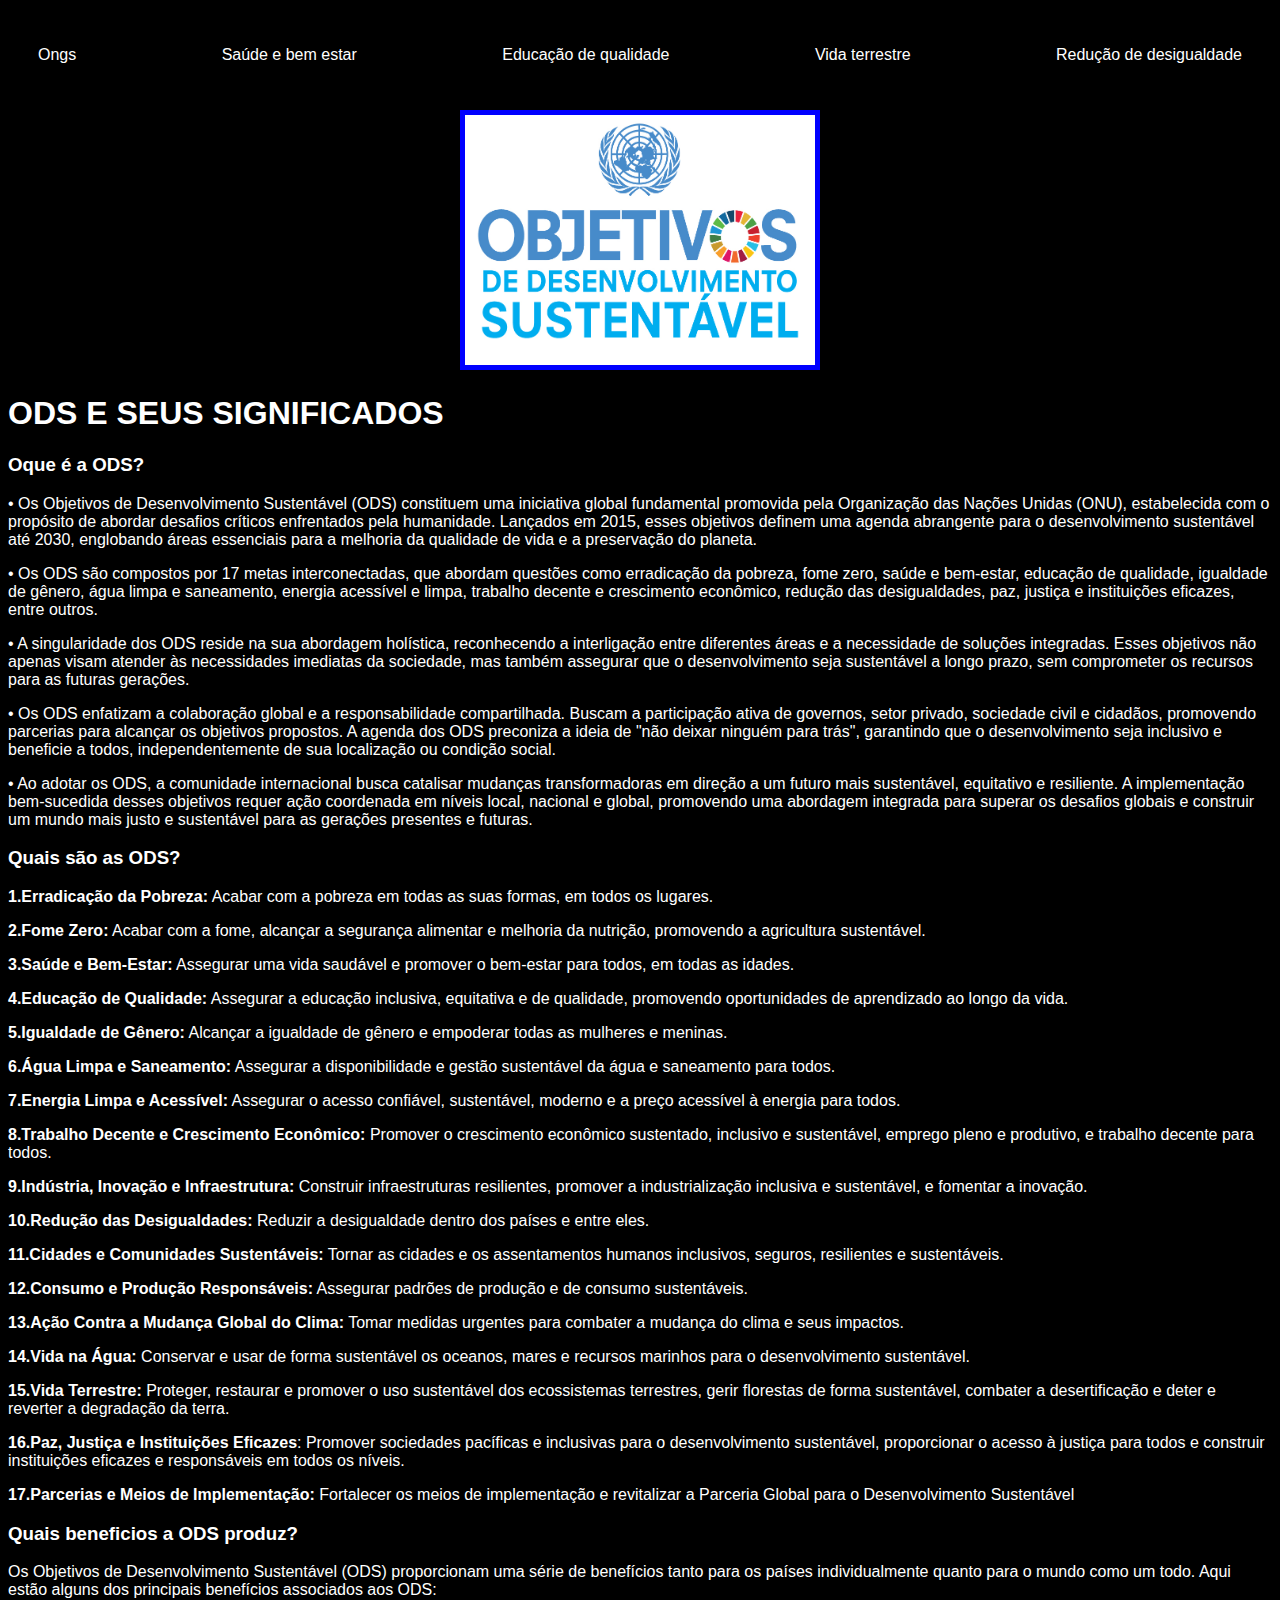
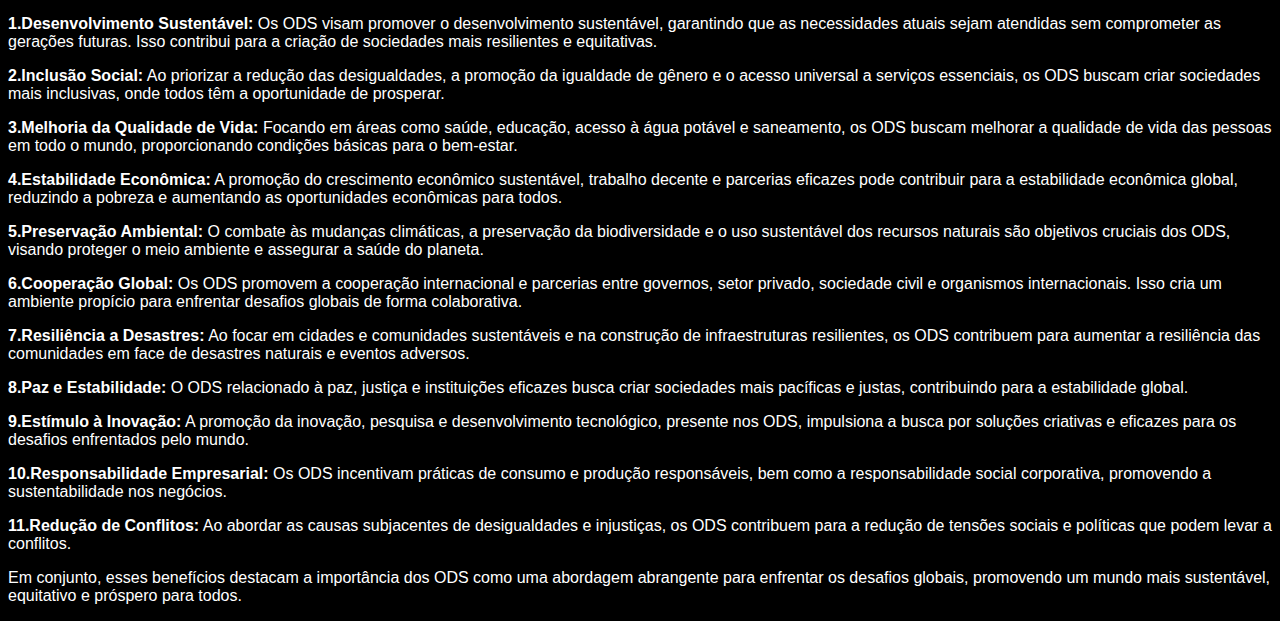
<file: index.html>
<!DOCTYPE html>
<html> 
    <head>
        <meta charset="UTF-8">
        <title>Site do projeto</title>
        <link rel="stylesheet" href="index.css">
    </head>

    <body>
        <div calss="container">
            <nav> 
                <ul>
                    <li>
                        <a href="Ongs.html">Ongs</a>
                    </li>
                    <li>
                        <a href="Saude.html">Saúde e bem estar</a>
                    </li>
                    <li>
                        <a  href="Educação.html">Educação de qualidade </a>
                    </li>
                    <li>
                        <a  href="vida terrestre.html">Vida terrestre</a>
                    </li>
                    <li>
                        <a  href="desigualdade.html">Redução de desigualdade</a>
                    </li>
                </ul>
            </nav>
        
            <header>
                <Folder0>
                <div class="center">
                    <img src="./img/ODS.jpg"></img>
                </div>
                <h1>ODS E SEUS SIGNIFICADOS</h1>
            </header>
    
            <main>
                <section>
                    <h3>Oque é a ODS?</h3>
                        <p> • Os Objetivos de Desenvolvimento Sustentável (ODS) constituem uma iniciativa global fundamental promovida pela Organização das Nações Unidas (ONU), estabelecida com o propósito de abordar desafios críticos enfrentados pela humanidade. Lançados em 2015, esses objetivos definem uma agenda abrangente para o desenvolvimento sustentável até 2030, englobando áreas essenciais para a melhoria da qualidade de vida e a preservação do planeta.</p>
                        <p> • Os ODS são compostos por 17 metas interconectadas, que abordam questões como erradicação da pobreza, fome zero, saúde e bem-estar, educação de qualidade, igualdade de gênero, água limpa e saneamento, energia acessível e limpa, trabalho decente e crescimento econômico, redução das desigualdades, paz, justiça e instituições eficazes, entre outros.</p>
                        <p> • A singularidade dos ODS reside na sua abordagem holística, reconhecendo a interligação entre diferentes áreas e a necessidade de soluções integradas. Esses objetivos não apenas visam atender às necessidades imediatas da sociedade, mas também assegurar que o desenvolvimento seja sustentável a longo prazo, sem comprometer os recursos para as futuras gerações.</p>
                        <p> • Os ODS enfatizam a colaboração global e a responsabilidade compartilhada. Buscam a participação ativa de governos, setor privado, sociedade civil e cidadãos, promovendo parcerias para alcançar os objetivos propostos. A agenda dos ODS preconiza a ideia de "não deixar ninguém para trás", garantindo que o desenvolvimento seja inclusivo e beneficie a todos, independentemente de sua localização ou condição social.</p>
                        <p> • Ao adotar os ODS, a comunidade internacional busca catalisar mudanças transformadoras em direção a um futuro mais sustentável, equitativo e resiliente. A implementação bem-sucedida desses objetivos requer ação coordenada em níveis local, nacional e global, promovendo uma abordagem integrada para superar os desafios globais e construir um mundo mais justo e sustentável para as gerações presentes e futuras.</p>   
                </section>
    
                <section>
                    <h3>Quais são as ODS? </h3>
                    <p><b>1.Erradicação da Pobreza:</b> Acabar com a pobreza em todas as suas formas, em todos os lugares.</p>
                    <p><b>2.Fome Zero:</b> Acabar com a fome, alcançar a segurança alimentar e melhoria da nutrição, promovendo a agricultura sustentável.</p>
                    <p><b>3.Saúde e Bem-Estar:</b> Assegurar uma vida saudável e promover o bem-estar para todos, em todas as idades.</p>
                    <p><b>4.Educação de Qualidade:</b> Assegurar a educação inclusiva, equitativa e de qualidade, promovendo oportunidades de aprendizado ao longo da vida.</p>
                    <p><b>5.Igualdade de Gênero:</b> Alcançar a igualdade de gênero e empoderar todas as mulheres e meninas.</p>
                    <p><b>6.Água Limpa e Saneamento:</b> Assegurar a disponibilidade e gestão sustentável da água e saneamento para todos.</p>
                    <p><b>7.Energia Limpa e Acessível:</b> Assegurar o acesso confiável, sustentável, moderno e a preço acessível à energia para todos.</p>
                    <p><b>8.Trabalho Decente e Crescimento Econômico:</b> Promover o crescimento econômico sustentado, inclusivo e sustentável, emprego pleno e produtivo, e trabalho decente para todos.</p>
                    <p><b>9.Indústria, Inovação e Infraestrutura:</b> Construir infraestruturas resilientes, promover a industrialização inclusiva e sustentável, e fomentar a inovação.</p>
                    <p><b>10.Redução das Desigualdades:</b> Reduzir a desigualdade dentro dos países e entre eles.</p>
                    <p><b>11.Cidades e Comunidades Sustentáveis:</b> Tornar as cidades e os assentamentos humanos inclusivos, seguros, resilientes e sustentáveis.</p>
                    <p><b>12.Consumo e Produção Responsáveis:</b> Assegurar padrões de produção e de consumo sustentáveis.</p>
                    <p><b>13.Ação Contra a Mudança Global do Clima:</b> Tomar medidas urgentes para combater a mudança do clima e seus impactos.</p>
                    <p><b>14.Vida na Água:</b> Conservar e usar de forma sustentável os oceanos, mares e recursos marinhos para o desenvolvimento sustentável.</p>
                    <p><b>15.Vida Terrestre:</b> Proteger, restaurar e promover o uso sustentável dos ecossistemas terrestres, gerir florestas de forma sustentável, combater a desertificação e deter e reverter a degradação da terra.</p>
                    <p><b>16.Paz, Justiça e Instituições Eficazes</b>: Promover sociedades pacíficas e inclusivas para o desenvolvimento sustentável, proporcionar o acesso à justiça para todos e construir instituições eficazes e responsáveis em todos os níveis.</p>
                    <p><b>17.Parcerias e Meios de Implementação:</b> Fortalecer os meios de implementação e revitalizar a Parceria Global para o Desenvolvimento Sustentável</p>
                </section>
    
                <section>
                    <h3>Quais beneficios a ODS produz?</h3>
                    <p>
                        <p>Os Objetivos de Desenvolvimento Sustentável (ODS) proporcionam uma série de benefícios tanto para os países individualmente quanto para o mundo como um todo. Aqui estão alguns dos principais benefícios associados aos ODS:</p>

                        <p><b>1.Desenvolvimento Sustentável:</b> Os ODS visam promover o desenvolvimento sustentável, garantindo que as necessidades atuais sejam atendidas sem comprometer as gerações futuras. Isso contribui para a criação de sociedades mais resilientes e equitativas.</p>
                        
                        <p><b>2.Inclusão Social:</b> Ao priorizar a redução das desigualdades, a promoção da igualdade de gênero e o acesso universal a serviços essenciais, os ODS buscam criar sociedades mais inclusivas, onde todos têm a oportunidade de prosperar.</p>
                        
                        <p><b>3.Melhoria da Qualidade de Vida:</b> Focando em áreas como saúde, educação, acesso à água potável e saneamento, os ODS buscam melhorar a qualidade de vida das pessoas em todo o mundo, proporcionando condições básicas para o bem-estar.</p>
                        
                        <p><b>4.Estabilidade Econômica:</b> A promoção do crescimento econômico sustentável, trabalho decente e parcerias eficazes pode contribuir para a estabilidade econômica global, reduzindo a pobreza e aumentando as oportunidades econômicas para todos.</p>
                        
                        <p><b>5.Preservação Ambiental:</b> O combate às mudanças climáticas, a preservação da biodiversidade e o uso sustentável dos recursos naturais são objetivos cruciais dos ODS, visando proteger o meio ambiente e assegurar a saúde do planeta.</p>
                        
                        <p><b>6.Cooperação Global:</b> Os ODS promovem a cooperação internacional e parcerias entre governos, setor privado, sociedade civil e organismos internacionais. Isso cria um ambiente propício para enfrentar desafios globais de forma colaborativa.</p>
                        
                        <p><b>7.Resiliência a Desastres:</b> Ao focar em cidades e comunidades sustentáveis e na construção de infraestruturas resilientes, os ODS contribuem para aumentar a resiliência das comunidades em face de desastres naturais e eventos adversos.</p>
                        
                        <p><b>8.Paz e Estabilidade:</b> O ODS relacionado à paz, justiça e instituições eficazes busca criar sociedades mais pacíficas e justas, contribuindo para a estabilidade global.</p>
                        
                        <p><b>9.Estímulo à Inovação:</b> A promoção da inovação, pesquisa e desenvolvimento tecnológico, presente nos ODS, impulsiona a busca por soluções criativas e eficazes para os desafios enfrentados pelo mundo.</p>
                        
                        <p><b>10.Responsabilidade Empresarial:</b> Os ODS incentivam práticas de consumo e produção responsáveis, bem como a responsabilidade social corporativa, promovendo a sustentabilidade nos negócios.</p>
                        
                        <p><b>11.Redução de Conflitos:</b> Ao abordar as causas subjacentes de desigualdades e injustiças, os ODS contribuem para a redução de tensões sociais e políticas que podem levar a conflitos.</p>
                        
                        <p>Em conjunto, esses benefícios destacam a importância dos ODS como uma abordagem abrangente para enfrentar os desafios globais, promovendo um mundo mais sustentável, equitativo e próspero para todos.  </p>
                    </p>
                </section>
                
            </main>
        </div>
    </body>
</html>
</file>
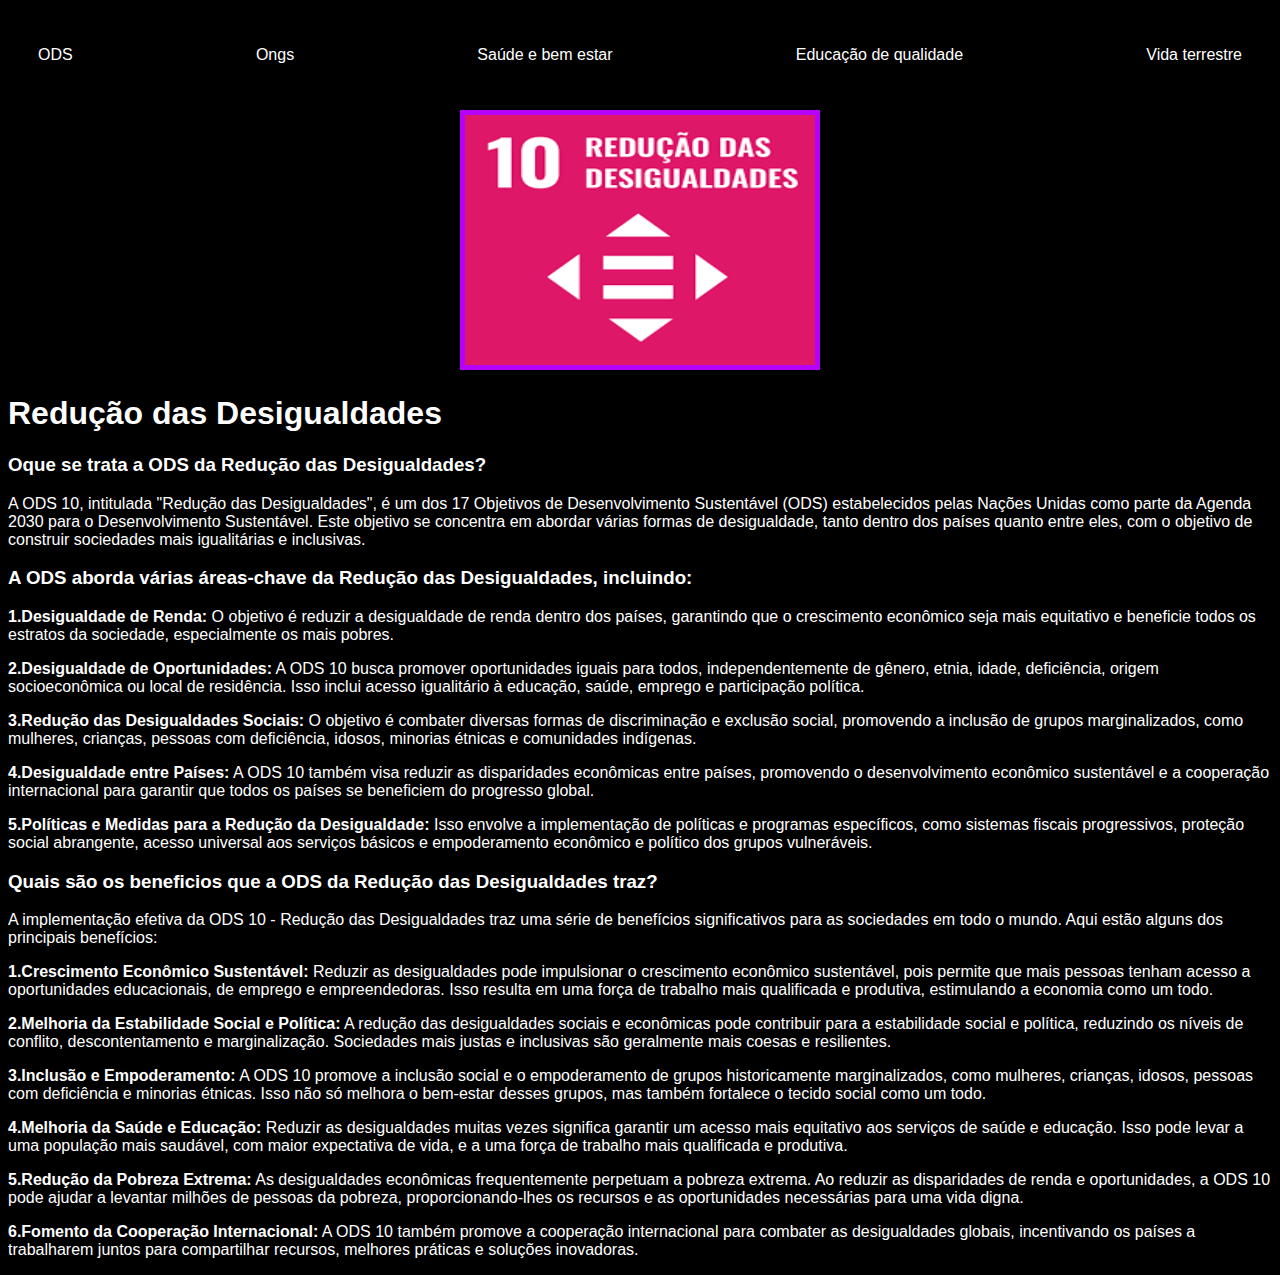
<file: desigualdade.html>
<!DOCTYPE html>
<html> 
    <head>
        <meta charset="UTF-8">
        <title>Site do projeto</title>
        <link rel="stylesheet" href="index.css">
    </head>

    <body>
        <nav> 
            <ul>
                <li>
                    <a  href="index.html">ODS</a>
                </li>
                <li>
                    <a href="Ongs.html">Ongs</a>
                </li>
                <li>
                    <a href="Saude.html">Saúde e bem estar</a>
                </li>
                <li>
                    <a  href="Educação.html">Educação de qualidade </a>
                </li>
                <li>
                    <a  href="vida terrestre.html">Vida terrestre</a>
                </li>
            
            </ul>
        </nav>
    
        <header>
            <Folder5>
            <div class="center">
                <img src="./img/desigualdade.png"></img>
            </div>
            <h1>Redução das Desigualdades</h1>
        </header>

        <main>
            <section>
                <h3>Oque se trata a ODS da Redução das Desigualdades?</h3>
                   <p>A ODS 10, intitulada "Redução das Desigualdades", é um dos 17 Objetivos de Desenvolvimento Sustentável (ODS) estabelecidos pelas Nações Unidas como parte da Agenda 2030 para o Desenvolvimento Sustentável. Este objetivo se concentra em abordar várias formas de desigualdade, tanto dentro dos países quanto entre eles, com o objetivo de construir sociedades mais igualitárias e inclusivas.</p>
            
            </section>

            <section>
                <h3>A ODS aborda várias áreas-chave da Redução das Desigualdades, incluindo:</h3>
                <p><b>1.Desigualdade de Renda:</b> O objetivo é reduzir a desigualdade de renda dentro dos países, garantindo que o crescimento econômico seja mais equitativo e beneficie todos os estratos da sociedade, especialmente os mais pobres.</p>

                <p><b>2.Desigualdade de Oportunidades:</b> A ODS 10 busca promover oportunidades iguais para todos, independentemente de gênero, etnia, idade, deficiência, origem socioeconômica ou local de residência. Isso inclui acesso igualitário à educação, saúde, emprego e participação política.</p>
                
                <p><b>3.Redução das Desigualdades Sociais:</b> O objetivo é combater diversas formas de discriminação e exclusão social, promovendo a inclusão de grupos marginalizados, como mulheres, crianças, pessoas com deficiência, idosos, minorias étnicas e comunidades indígenas.</p>
                
                <p><b>4.Desigualdade entre Países:</b> A ODS 10 também visa reduzir as disparidades econômicas entre países, promovendo o desenvolvimento econômico sustentável e a cooperação internacional para garantir que todos os países se beneficiem do progresso global.</p>
                
                <p><b>5.Políticas e Medidas para a Redução da Desigualdade:</b> Isso envolve a implementação de políticas e programas específicos, como sistemas fiscais progressivos, proteção social abrangente, acesso universal aos serviços básicos e empoderamento econômico e político dos grupos vulneráveis.</p>
            </section>

            <section>
                <h3>Quais são os beneficios que a ODS da Redução das Desigualdades traz?</h3>

                <p>A implementação efetiva da ODS 10 - Redução das Desigualdades traz uma série de benefícios significativos para as sociedades em todo o mundo. Aqui estão alguns dos principais benefícios:</p>
                <p><b>1.Crescimento Econômico Sustentável:</b> Reduzir as desigualdades pode impulsionar o crescimento econômico sustentável, pois permite que mais pessoas tenham acesso a oportunidades educacionais, de emprego e empreendedoras. Isso resulta em uma força de trabalho mais qualificada e produtiva, estimulando a economia como um todo.</p>
                <p><b>2.Melhoria da Estabilidade Social e Política:</b> A redução das desigualdades sociais e econômicas pode contribuir para a estabilidade social e política, reduzindo os níveis de conflito, descontentamento e marginalização. Sociedades mais justas e inclusivas são geralmente mais coesas e resilientes.</p>
                <p><b>3.Inclusão e Empoderamento:</b> A ODS 10 promove a inclusão social e o empoderamento de grupos historicamente marginalizados, como mulheres, crianças, idosos, pessoas com deficiência e minorias étnicas. Isso não só melhora o bem-estar desses grupos, mas também fortalece o tecido social como um todo.</p>
                <p><b>4.Melhoria da Saúde e Educação:</b> Reduzir as desigualdades muitas vezes significa garantir um acesso mais equitativo aos serviços de saúde e educação. Isso pode levar a uma população mais saudável, com maior expectativa de vida, e a uma força de trabalho mais qualificada e produtiva.</p>
                <p><b>5.Redução da Pobreza Extrema:</b> As desigualdades econômicas frequentemente perpetuam a pobreza extrema. Ao reduzir as disparidades de renda e oportunidades, a ODS 10 pode ajudar a levantar milhões de pessoas da pobreza, proporcionando-lhes os recursos e as oportunidades necessárias para uma vida digna.</p>
                <p><b>6.Fomento da Cooperação Internacional:</b> A ODS 10 também promove a cooperação internacional para combater as desigualdades globais, incentivando os países a trabalharem juntos para compartilhar recursos, melhores práticas e soluções inovadoras.</p>
            </section>
        </main>
    </body>
</htm
</file>
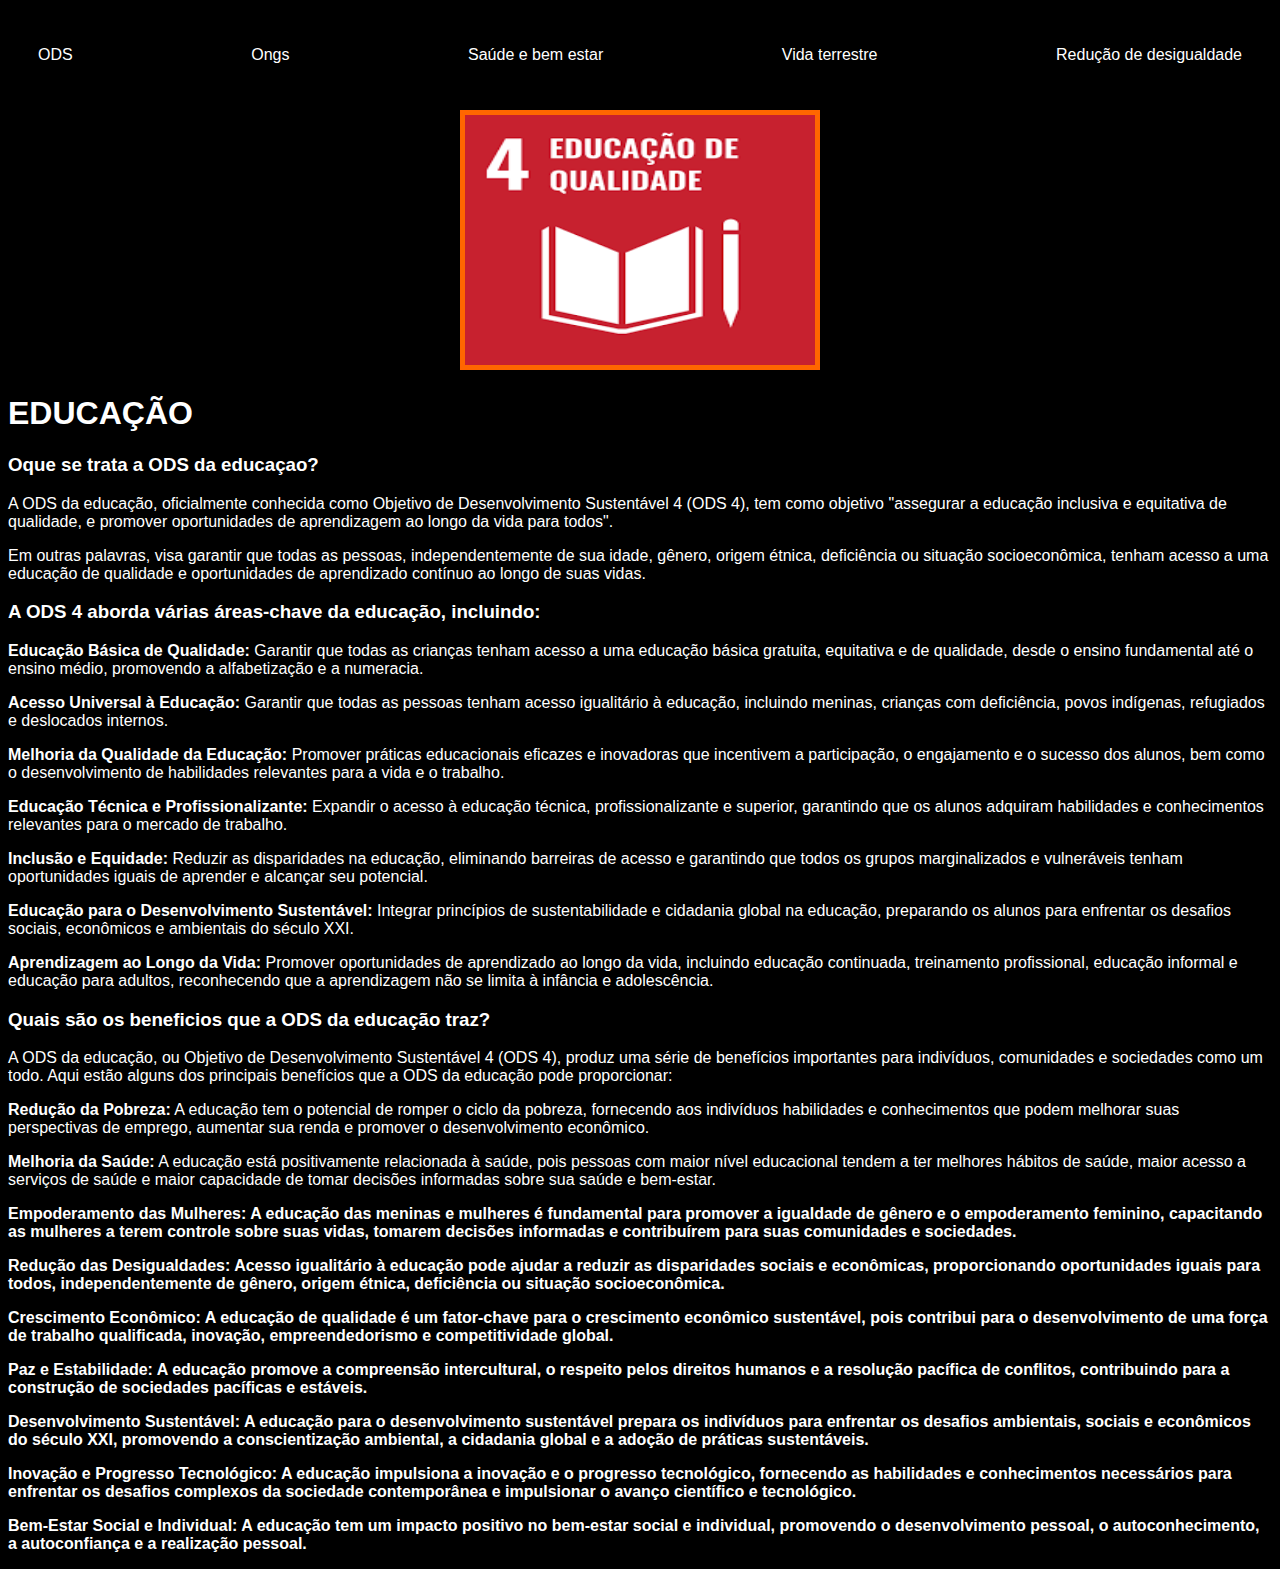
<file: Educação.html>
<!DOCTYPE html>
<html> 
    <head>
        <meta charset="UTF-8">
        <title>Site do projeto</title>
        <link rel="stylesheet" href="index.css">
    </head>

    <body>
        <nav> 
            <ul>
                <li>
                    <a href="index.html">ODS</a>
                </li>
                <li>
                    <a href="Ongs.html">Ongs</a>
                </li>
                <li>
                    <a  href="Saude.html">Saúde e bem estar</a>
                </li>
                <li>
                    <a  href="vida terrestre.html">Vida terrestre</a>
                </li>
                <li>
                    <a  href="desigualdade.html">Redução de desigualdade</a>
                </li>
            </ul>
        </nav>
        
        <header>
            <Folder3>
            <div class="center">
                <img src="./img/educaçao.png"></img>
            </div>
            <h1>EDUCAÇÃO</h1>
        </header>

        <main>
            <section>
                <h3>Oque se trata a ODS da educaçao?</h3>
                <p>A ODS da educação, oficialmente conhecida como Objetivo de Desenvolvimento Sustentável 4 (ODS 4), tem como objetivo "assegurar a educação inclusiva e equitativa de qualidade, e promover oportunidades de aprendizagem ao longo da vida para todos".</p>
<p>Em outras palavras, visa garantir que todas as pessoas, independentemente de sua idade, gênero, origem étnica, deficiência ou situação socioeconômica, tenham acesso a uma educação de qualidade e oportunidades de aprendizado contínuo ao longo de suas vidas.</p>
            </section>

            <section>
                <h3>A ODS 4 aborda várias áreas-chave da educação, incluindo:</h3>
                <p>
                    <p><b>Educação Básica de Qualidade:</b> Garantir que todas as crianças tenham acesso a uma educação básica gratuita, equitativa e de qualidade, desde o ensino fundamental até o ensino médio, promovendo a alfabetização e a numeracia.</p>

                    <p><b>Acesso Universal à Educação:</b> Garantir que todas as pessoas tenham acesso igualitário à educação, incluindo meninas, crianças com deficiência, povos indígenas, refugiados e deslocados internos.</p>
                    
                    <p><b>Melhoria da Qualidade da Educação:</b> Promover práticas educacionais eficazes e inovadoras que incentivem a participação, o engajamento e o sucesso dos alunos, bem como o desenvolvimento de habilidades relevantes para a vida e o trabalho.</p>
                    
                    <p><b>Educação Técnica e Profissionalizante:</b> Expandir o acesso à educação técnica, profissionalizante e superior, garantindo que os alunos adquiram habilidades e conhecimentos relevantes para o mercado de trabalho.</p>
                    
                    <p><b>Inclusão e Equidade:</b> Reduzir as disparidades na educação, eliminando barreiras de acesso e garantindo que todos os grupos marginalizados e vulneráveis tenham oportunidades iguais de aprender e alcançar seu potencial.</p>
                    
                    <p><b>Educação para o Desenvolvimento Sustentável:</b> Integrar princípios de sustentabilidade e cidadania global na educação, preparando os alunos para enfrentar os desafios sociais, econômicos e ambientais do século XXI.</p>
                    
                    <p><b>Aprendizagem ao Longo da Vida:</b> Promover oportunidades de aprendizado ao longo da vida, incluindo educação continuada, treinamento profissional, educação informal e educação para adultos, reconhecendo que a aprendizagem não se limita à infância e adolescência.</p>
                </p>
            </section>

            <section>
                <h3>Quais são os beneficios que a ODS da educação traz?</h3>

<p>A ODS da educação, ou Objetivo de Desenvolvimento Sustentável 4 (ODS 4), produz uma série de benefícios importantes para indivíduos, comunidades e sociedades como um todo. Aqui estão alguns dos principais benefícios que a ODS da educação pode proporcionar:</p>

<p><b>Redução da Pobreza:</b> A educação tem o potencial de romper o ciclo da pobreza, fornecendo aos indivíduos habilidades e conhecimentos que podem melhorar suas perspectivas de emprego, aumentar sua renda e promover o desenvolvimento econômico.</p>

<p><b>Melhoria da Saúde:</b> A educação está positivamente relacionada à saúde, pois pessoas com maior nível educacional tendem a ter melhores hábitos de saúde, maior acesso a serviços de saúde e maior capacidade de tomar decisões informadas sobre sua saúde e bem-estar.</p>

<p><b>Empoderamento das Mulheres: A educação das meninas e mulheres é fundamental para promover a igualdade de gênero e o empoderamento feminino, capacitando as mulheres a terem controle sobre suas vidas, tomarem decisões informadas e contribuírem para suas comunidades e sociedades.</p>

<p><b>Redução das Desigualdades:</b> Acesso igualitário à educação pode ajudar a reduzir as disparidades sociais e econômicas, proporcionando oportunidades iguais para todos, independentemente de gênero, origem étnica, deficiência ou situação socioeconômica.</p>

<p><b>Crescimento Econômico:</b> A educação de qualidade é um fator-chave para o crescimento econômico sustentável, pois contribui para o desenvolvimento de uma força de trabalho qualificada, inovação, empreendedorismo e competitividade global.</p>

<p><b>Paz e Estabilidade:</b> A educação promove a compreensão intercultural, o respeito pelos direitos humanos e a resolução pacífica de conflitos, contribuindo para a construção de sociedades pacíficas e estáveis.</p>

<p><b>Desenvolvimento Sustentável:</b> A educação para o desenvolvimento sustentável prepara os indivíduos para enfrentar os desafios ambientais, sociais e econômicos do século XXI, promovendo a conscientização ambiental, a cidadania global e a adoção de práticas sustentáveis.</p>

<p><b>Inovação e Progresso Tecnológico:</b> A educação impulsiona a inovação e o progresso tecnológico, fornecendo as habilidades e conhecimentos necessários para enfrentar os desafios complexos da sociedade contemporânea e impulsionar o avanço científico e tecnológico.</p>

<p><b>Bem-Estar Social e Individual:</b> A educação tem um impacto positivo no bem-estar social e individual, promovendo o desenvolvimento pessoal, o autoconhecimento, a autoconfiança e a realização pessoal.</p>
            </section>
        </main>
    </body>
</html>
</file>
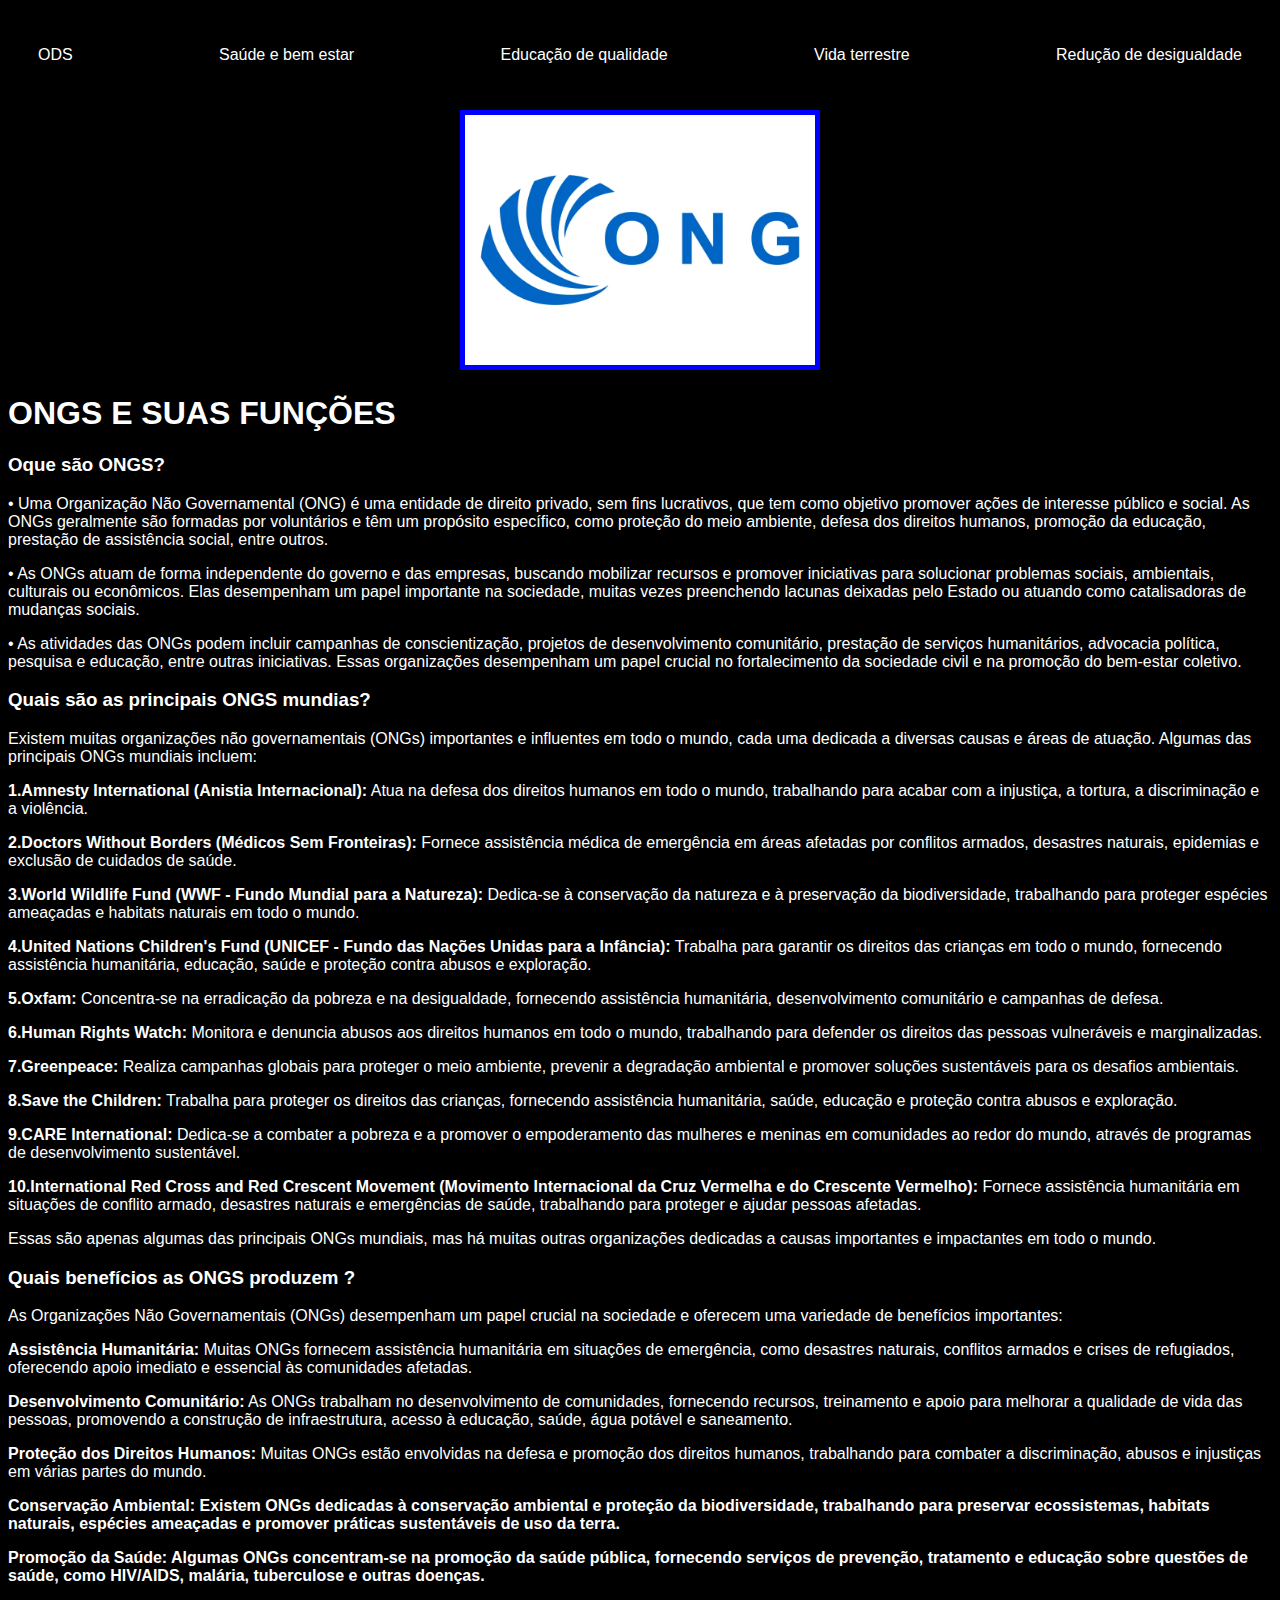
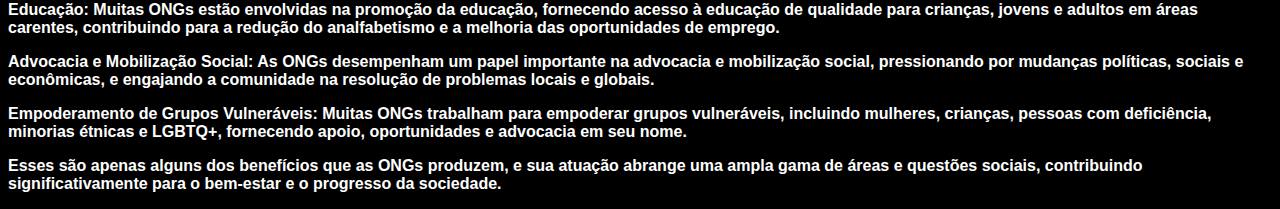
<file: Ongs.html>
<!DOCTYPE html>
<html> 
    <head>
        <meta charset="UTF-8">
        <title>Site do projeto</title>
        <link rel="stylesheet" href="index.css">
    </head>

    <body>
        <nav> 
            <ul>
                <li>
                    <a href="index.html">ODS</a>
                </li>
                <li>
                    <a href="Saude.html">Saúde e bem estar</a>
                </li>
                <li>
                    <a  href="Educação.html">Educação de qualidade</a>
                </li>
                <li>
                    <a  href="vida terrestre.html">Vida terrestre</a>
                </li>
                <li>
                    <a  href="desigualdade.html">Redução de desigualdade</a>
                </li>
            </ul>
        </nav>
    
        <header>
            <Folder1>
            <div class="center">
                <img src="./img/ongs.webp"></img>
            </div>
            <h1>ONGS E SUAS FUNÇÕES</h1>
        </header>

        <main>
            <section>
                <h3>Oque são ONGS?</h3>

                    <p> • Uma Organização Não Governamental (ONG) é uma entidade de direito privado, sem fins lucrativos, que tem como objetivo promover ações de interesse público e social. As ONGs geralmente são formadas por voluntários e têm um propósito específico, como proteção do meio ambiente, defesa dos direitos humanos, promoção da educação, prestação de assistência social, entre outros.</p>

                    <p> • As ONGs atuam de forma independente do governo e das empresas, buscando mobilizar recursos e promover iniciativas para solucionar problemas sociais, ambientais, culturais ou econômicos. Elas desempenham um papel importante na sociedade, muitas vezes preenchendo lacunas deixadas pelo Estado ou atuando como catalisadoras de mudanças sociais.</p>

                    <p> • As atividades das ONGs podem incluir campanhas de conscientização, projetos de desenvolvimento comunitário, prestação de serviços humanitários, advocacia política, pesquisa e educação, entre outras iniciativas. Essas organizações desempenham um papel crucial no fortalecimento da sociedade civil e na promoção do bem-estar coletivo.</p> 
            </section>

            <section>
                <h3>Quais são as principais ONGS mundias?</h3>
                    
<p>Existem muitas organizações não governamentais (ONGs) importantes e influentes em todo o mundo, cada uma dedicada a diversas causas e áreas de atuação. Algumas das principais ONGs mundiais incluem:</p>

<p><b>1.Amnesty International (Anistia Internacional):</b> Atua na defesa dos direitos humanos em todo o mundo, trabalhando para acabar com a injustiça, a tortura, a discriminação e a violência.</p>

<p><b>2.Doctors Without Borders (Médicos Sem Fronteiras):</b> Fornece assistência médica de emergência em áreas afetadas por conflitos armados, desastres naturais, epidemias e exclusão de cuidados de saúde.</p>

<p><b>3.World Wildlife Fund (WWF - Fundo Mundial para a Natureza):</b> Dedica-se à conservação da natureza e à preservação da biodiversidade, trabalhando para proteger espécies ameaçadas e habitats naturais em todo o mundo.</p>

<p><b>4.United Nations Children's Fund (UNICEF - Fundo das Nações Unidas para a Infância):</b> Trabalha para garantir os direitos das crianças em todo o mundo, fornecendo assistência humanitária, educação, saúde e proteção contra abusos e exploração.</p>

<p><b>5.Oxfam:</b> Concentra-se na erradicação da pobreza e na desigualdade, fornecendo assistência humanitária, desenvolvimento comunitário e campanhas de defesa.</p>

<p><b>6.Human Rights Watch:</b> Monitora e denuncia abusos aos direitos humanos em todo o mundo, trabalhando para defender os direitos das pessoas vulneráveis e marginalizadas.</p>

<p><b>7.Greenpeace:</b> Realiza campanhas globais para proteger o meio ambiente, prevenir a degradação ambiental e promover soluções sustentáveis para os desafios ambientais.</p>

<p><b>8.Save the Children:</b> Trabalha para proteger os direitos das crianças, fornecendo assistência humanitária, saúde, educação e proteção contra abusos e exploração.</p>

<p><b>9.CARE International:</b> Dedica-se a combater a pobreza e a promover o empoderamento das mulheres e meninas em comunidades ao redor do mundo, através de programas de desenvolvimento sustentável.</p>

<p><b>10.International Red Cross and Red Crescent Movement (Movimento Internacional da Cruz Vermelha e do Crescente Vermelho):</b> Fornece assistência humanitária em situações de conflito armado, desastres naturais e emergências de saúde, trabalhando para proteger e ajudar pessoas afetadas.</p>

<p>Essas são apenas algumas das principais ONGs mundiais, mas há muitas outras organizações dedicadas a causas importantes e impactantes em todo o mundo.</p>
            </section>

            <section>
                <h3>Quais benefícios as ONGS produzem ?</h3>
                <p>
                    <p>As Organizações Não Governamentais (ONGs) desempenham um papel crucial na sociedade e oferecem uma variedade de benefícios importantes:</p>

                    <p><b>Assistência Humanitária:</b> Muitas ONGs fornecem assistência humanitária em situações de emergência, como desastres naturais, conflitos armados e crises de refugiados, oferecendo apoio imediato e essencial às comunidades afetadas.</p>
                    
                    <p><b>Desenvolvimento Comunitário:</b> As ONGs trabalham no desenvolvimento de comunidades, fornecendo recursos, treinamento e apoio para melhorar a qualidade de vida das pessoas, promovendo a construção de infraestrutura, acesso à educação, saúde, água potável e saneamento.</p>
                    
                    <p><b>Proteção dos Direitos Humanos:</b> Muitas ONGs estão envolvidas na defesa e promoção dos direitos humanos, trabalhando para combater a discriminação, abusos e injustiças em várias partes do mundo.</p>
                    
                    <p><b>Conservação Ambiental: Existem ONGs dedicadas à conservação ambiental e proteção da biodiversidade, trabalhando para preservar ecossistemas, habitats naturais, espécies ameaçadas e promover práticas sustentáveis de uso da terra.</p>
                    
                    <p><b>Promoção da Saúde:</b> Algumas ONGs concentram-se na promoção da saúde pública, fornecendo serviços de prevenção, tratamento e educação sobre questões de saúde, como HIV/AIDS, malária, tuberculose e outras doenças.</p>
                    
                    <p><b>Educação:</b> Muitas ONGs estão envolvidas na promoção da educação, fornecendo acesso à educação de qualidade para crianças, jovens e adultos em áreas carentes, contribuindo para a redução do analfabetismo e a melhoria das oportunidades de emprego.</p>
                    
                    <p><b>Advocacia e Mobilização Social:</b> As ONGs desempenham um papel importante na advocacia e mobilização social, pressionando por mudanças políticas, sociais e econômicas, e engajando a comunidade na resolução de problemas locais e globais.</p>
                    
                    <p><b>Empoderamento de Grupos Vulneráveis:</b> Muitas ONGs trabalham para empoderar grupos vulneráveis, incluindo mulheres, crianças, pessoas com deficiência, minorias étnicas e LGBTQ+, fornecendo apoio, oportunidades e advocacia em seu nome.</p>
                    
                    <p>Esses são apenas alguns dos benefícios que as ONGs produzem, e sua atuação abrange uma ampla gama de áreas e questões sociais, contribuindo significativamente para o bem-estar e o progresso da sociedade.</p>
                </p>
            </section>
        </main>
    </body>
</html>
</file>
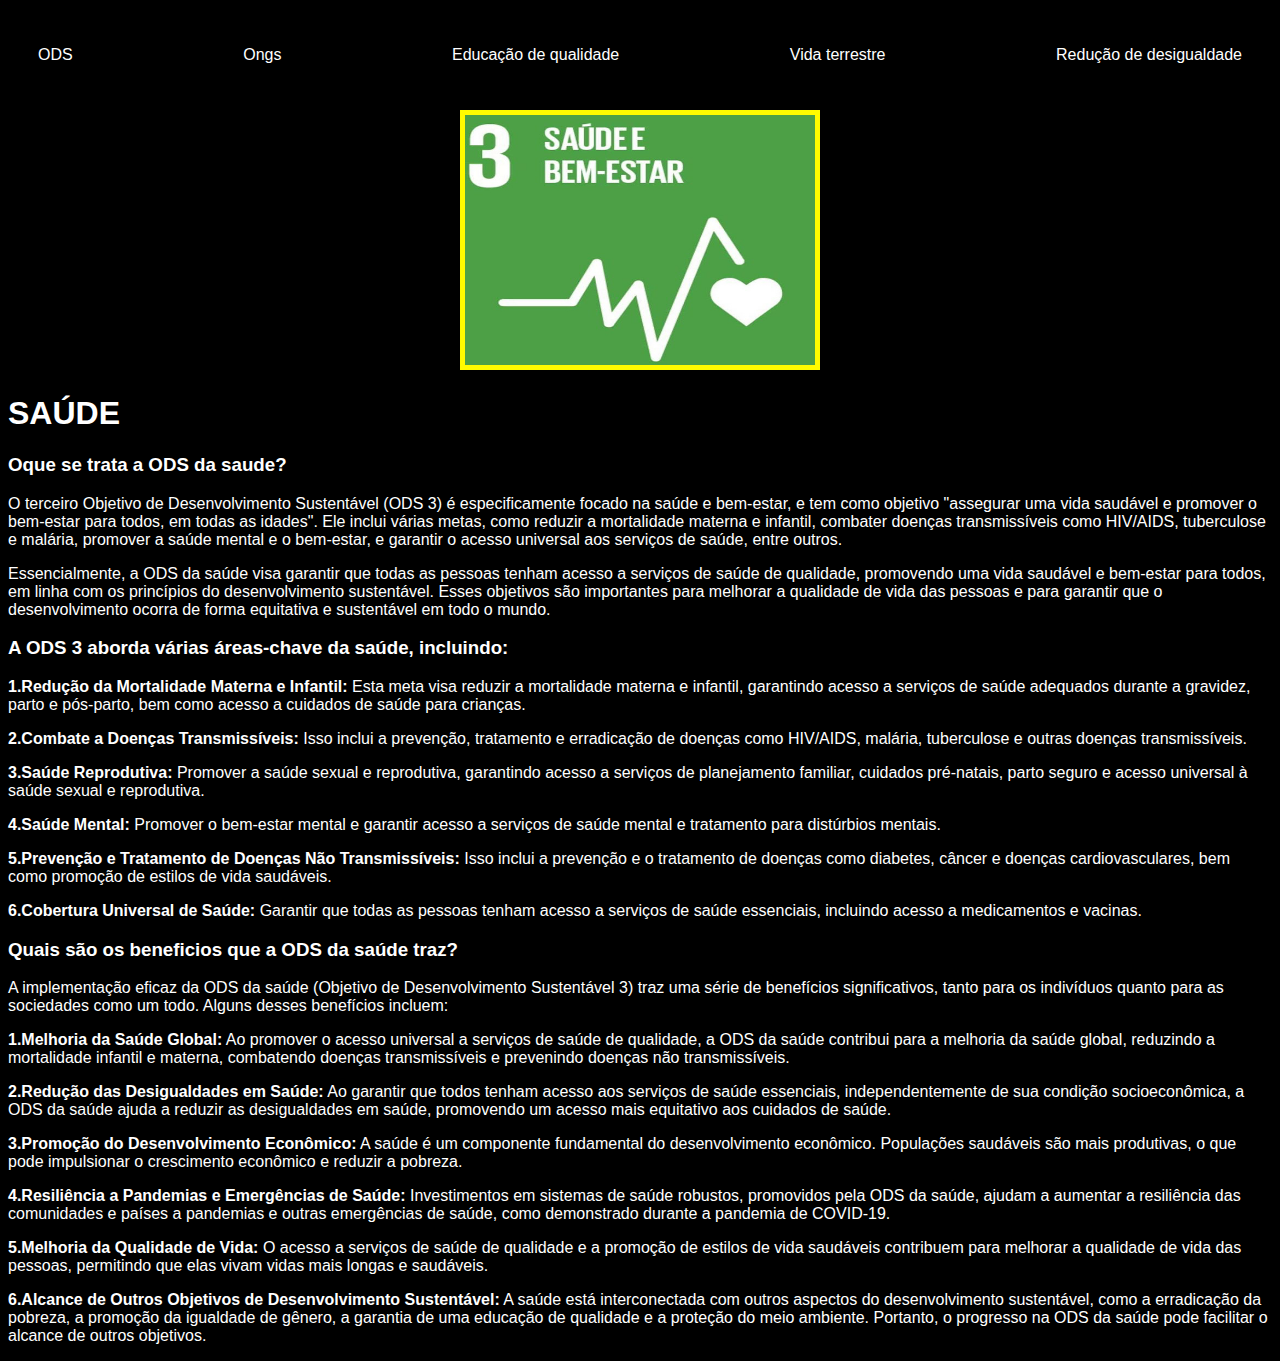
<file: Saude.html>
<!DOCTYPE html>
<html> 
    <head>
        <meta charset="UTF-8">
        <title>Site do projeto</title>
        <link rel="stylesheet" href="index.css">
    </head>

    <body>
        <nav> 
            <ul>
                <li>
                    <a href="index.html">ODS</a>
                </li>
                <li>
                    <a href="Ongs.html">Ongs</a>
                </li>
                <li>
                    <a  href="Educação.html">Educação de qualidade </a>
                </li>
                <li>
                    <a  href="vida terrestre.html">Vida terrestre</a>
                </li>
                <li>
                    <a  href="desigualdade.html">Redução de desigualdade</a>
                </li>
            </ul>
        </nav>
        
        <header>
            <Folder2>
            <div class="center">
                <img src="./img/Saude.webp"></img>
            </div>
            <h1>SAÚDE</h1>
        </header>

        <main>
            <section>
                <h3>Oque se trata a ODS da saude?</h3>
                <p>O terceiro Objetivo de Desenvolvimento Sustentável (ODS 3) é especificamente focado na saúde e bem-estar, e tem como objetivo "assegurar uma vida saudável e promover o bem-estar para todos, em todas as idades". Ele inclui várias metas, como reduzir a mortalidade materna e infantil, combater doenças transmissíveis como HIV/AIDS, tuberculose e malária, promover a saúde mental e o bem-estar, e garantir o acesso universal aos serviços de saúde, entre outros.</p>

                    <p>Essencialmente, a ODS da saúde visa garantir que todas as pessoas tenham acesso a serviços de saúde de qualidade, promovendo uma vida saudável e bem-estar para todos, em linha com os princípios do desenvolvimento sustentável. Esses objetivos são importantes para melhorar a qualidade de vida das pessoas e para garantir que o desenvolvimento ocorra de forma equitativa e sustentável em todo o mundo.</p>
            </section>

            <section>
                <h3>A ODS 3 aborda várias áreas-chave da saúde, incluindo:</h3>

                <p><b>1.Redução da Mortalidade Materna e Infantil:</b> Esta meta visa reduzir a mortalidade materna e infantil, garantindo acesso a serviços de saúde adequados durante a gravidez, parto e pós-parto, bem como acesso a cuidados de saúde para crianças.</p>
                <p><b>2.Combate a Doenças Transmissíveis:</b> Isso inclui a prevenção, tratamento e erradicação de doenças como HIV/AIDS, malária, tuberculose e outras doenças transmissíveis.</p>
                <p><b>3.Saúde Reprodutiva:</b> Promover a saúde sexual e reprodutiva, garantindo acesso a serviços de planejamento familiar, cuidados pré-natais, parto seguro e acesso universal à saúde sexual e reprodutiva.</p>
                <p><b>4.Saúde Mental:</b> Promover o bem-estar mental e garantir acesso a serviços de saúde mental e tratamento para distúrbios mentais.</p>
                <p><b>5.Prevenção e Tratamento de Doenças Não Transmissíveis:</b> Isso inclui a prevenção e o tratamento de doenças como diabetes, câncer e doenças cardiovasculares, bem como promoção de estilos de vida saudáveis.</p>
                <p><b>6.Cobertura Universal de Saúde:</b> Garantir que todas as pessoas tenham acesso a serviços de saúde essenciais, incluindo acesso a medicamentos e vacinas.</p>
            </section>

            <section>
                <h3>Quais são os beneficios que a ODS da saúde traz?</h3>
                <p>A implementação eficaz da ODS da saúde (Objetivo de Desenvolvimento Sustentável 3) traz uma série de benefícios significativos, tanto para os indivíduos quanto para as sociedades como um todo. Alguns desses benefícios incluem:</p>
                <p><b>1.Melhoria da Saúde Global:</b> Ao promover o acesso universal a serviços de saúde de qualidade, a ODS da saúde contribui para a melhoria da saúde global, reduzindo a mortalidade infantil e materna, combatendo doenças transmissíveis e prevenindo doenças não transmissíveis.</p>
                <p><b>2.Redução das Desigualdades em Saúde:</b> Ao garantir que todos tenham acesso aos serviços de saúde essenciais, independentemente de sua condição socioeconômica, a ODS da saúde ajuda a reduzir as desigualdades em saúde, promovendo um acesso mais equitativo aos cuidados de saúde.</p>
                <p><b>3.Promoção do Desenvolvimento Econômico:</b> A saúde é um componente fundamental do desenvolvimento econômico. Populações saudáveis são mais produtivas, o que pode impulsionar o crescimento econômico e reduzir a pobreza.</p>
                <p><b>4.Resiliência a Pandemias e Emergências de Saúde:</b> Investimentos em sistemas de saúde robustos, promovidos pela ODS da saúde, ajudam a aumentar a resiliência das comunidades e países a pandemias e outras emergências de saúde, como demonstrado durante a pandemia de COVID-19.</p>
                <p><b>5.Melhoria da Qualidade de Vida:</b> O acesso a serviços de saúde de qualidade e a promoção de estilos de vida saudáveis contribuem para melhorar a qualidade de vida das pessoas, permitindo que elas vivam vidas mais longas e saudáveis.</p>
                <p><b>6.Alcance de Outros Objetivos de Desenvolvimento Sustentável:</b> A saúde está interconectada com outros aspectos do desenvolvimento sustentável, como a erradicação da pobreza, a promoção da igualdade de gênero, a garantia de uma educação de qualidade e a proteção do meio ambiente. Portanto, o progresso na ODS da saúde pode facilitar o alcance de outros objetivos.</p>
            </section>
        </main>
    </body>
</html>
</file>
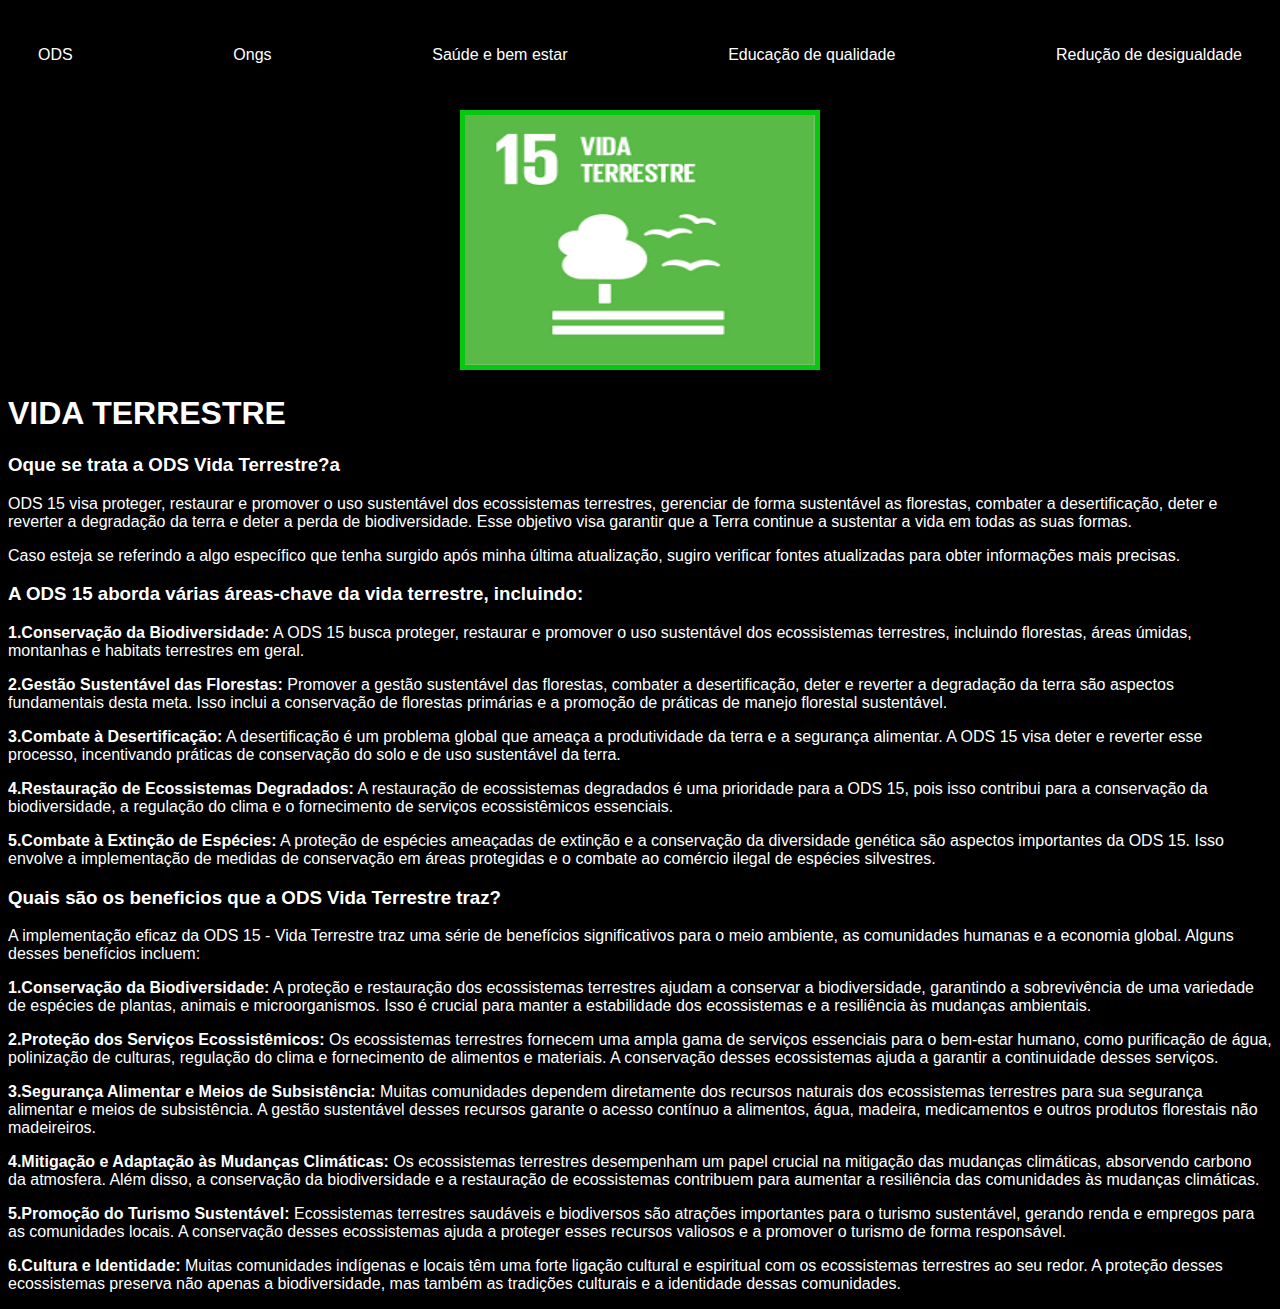
<file: vida terrestre.html>
<!DOCTYPE html>
<html> 
    <head>
        <meta charset="UTF-8">
        <title>Site do projeto</title>
        <link rel="stylesheet" href="index.css">
    </head>

    <body>
        <nav> 
            <ul>
                <li>
                    <a href="index.html">ODS</a>
                </li>
                <li>
                    <a href="Ongs.html">Ongs</a>
                </li>
                <li>
                    <a  href="Saude.html">Saúde e bem estar</a>
                </li>
                <li>
                    <a  href="Educação.html">Educação de qualidade</a>
                </li>
                <li>
                    <a  href="desigualdade.html">Redução de desigualdade</a>
                </li>
            </ul>
        </nav>
        
        <header>
            <Folder4>
            <div class="center">
                <img src="./img/vida terreste.png"></img>
            </div>
            <h1>VIDA TERRESTRE</h1>
        </header>

        <main>
            <section>
                <h3>Oque se trata a ODS Vida Terrestre?a</h3>
                <p>ODS 15 visa proteger, restaurar e promover o uso sustentável dos ecossistemas terrestres, gerenciar de forma sustentável as florestas, combater a desertificação, deter e reverter a degradação da terra e deter a perda de biodiversidade. Esse objetivo visa garantir que a Terra continue a sustentar a vida em todas as suas formas.</p>
                <p>Caso esteja se referindo a algo específico que tenha surgido após minha última atualização, sugiro verificar fontes atualizadas para obter informações mais precisas.</p>
            </section>

            <section>
                <h3>A ODS 15 aborda várias áreas-chave da vida terrestre, incluindo:</h3>
                    <p><b>1.Conservação da Biodiversidade:</b> A ODS 15 busca proteger, restaurar e promover o uso sustentável dos ecossistemas terrestres, incluindo florestas, áreas úmidas, montanhas e habitats terrestres em geral.</p>
                    <p><b>2.Gestão Sustentável das Florestas:</b> Promover a gestão sustentável das florestas, combater a desertificação, deter e reverter a degradação da terra são aspectos fundamentais desta meta. Isso inclui a conservação de florestas primárias e a promoção de práticas de manejo florestal sustentável.</p>
                    <p><b>3.Combate à Desertificação:</b> A desertificação é um problema global que ameaça a produtividade da terra e a segurança alimentar. A ODS 15 visa deter e reverter esse processo, incentivando práticas de conservação do solo e de uso sustentável da terra.</p>
                    <p><b>4.Restauração de Ecossistemas Degradados:</b> A restauração de ecossistemas degradados é uma prioridade para a ODS 15, pois isso contribui para a conservação da biodiversidade, a regulação do clima e o fornecimento de serviços ecossistêmicos essenciais.</p>
                    <p><b>5.Combate à Extinção de Espécies:</b> A proteção de espécies ameaçadas de extinção e a conservação da diversidade genética são aspectos importantes da ODS 15. Isso envolve a implementação de medidas de conservação em áreas protegidas e o combate ao comércio ilegal de espécies silvestres.</p>
            </section>

            <section>
                <h3>Quais são os beneficios que a ODS Vida Terrestre traz?</h3>
                    <p>A implementação eficaz da ODS 15 - Vida Terrestre traz uma série de benefícios significativos para o meio ambiente, as comunidades humanas e a economia global. Alguns desses benefícios incluem:</p>
                    <p><b>1.Conservação da Biodiversidade:</b> A proteção e restauração dos ecossistemas terrestres ajudam a conservar a biodiversidade, garantindo a sobrevivência de uma variedade de espécies de plantas, animais e microorganismos. Isso é crucial para manter a estabilidade dos ecossistemas e a resiliência às mudanças ambientais.</p>
                    <p><b>2.Proteção dos Serviços Ecossistêmicos:</b> Os ecossistemas terrestres fornecem uma ampla gama de serviços essenciais para o bem-estar humano, como purificação de água, polinização de culturas, regulação do clima e fornecimento de alimentos e materiais. A conservação desses ecossistemas ajuda a garantir a continuidade desses serviços.</p>
                    <p><b>3.Segurança Alimentar e Meios de Subsistência:</b> Muitas comunidades dependem diretamente dos recursos naturais dos ecossistemas terrestres para sua segurança alimentar e meios de subsistência. A gestão sustentável desses recursos garante o acesso contínuo a alimentos, água, madeira, medicamentos e outros produtos florestais não madeireiros.</p>
                    <p><b>4.Mitigação e Adaptação às Mudanças Climáticas:</b> Os ecossistemas terrestres desempenham um papel crucial na mitigação das mudanças climáticas, absorvendo carbono da atmosfera. Além disso, a conservação da biodiversidade e a restauração de ecossistemas contribuem para aumentar a resiliência das comunidades às mudanças climáticas.</p>
                    <p><b>5.Promoção do Turismo Sustentável:</b> Ecossistemas terrestres saudáveis e biodiversos são atrações importantes para o turismo sustentável, gerando renda e empregos para as comunidades locais. A conservação desses ecossistemas ajuda a proteger esses recursos valiosos e a promover o turismo de forma responsável.</p>
                    <p><b>6.Cultura e Identidade:</b> Muitas comunidades indígenas e locais têm uma forte ligação cultural e espiritual com os ecossistemas terrestres ao seu redor. A proteção desses ecossistemas preserva não apenas a biodiversidade, mas também as tradições culturais e a identidade dessas comunidades.</p>
            </section>
        </main>
    </body>
</html
</file>
<file: index.css>
body{
    background-color: rgb(0, 0, 0);
    color:rgb(255, 255, 255);
    font-family: Arial, Helvetica, sans-serif ;
}

ul{
    display: flex;
    justify-content: space-between;
    list-style-type: none;
    align-items: center;
    padding: 30px;
}

a{
    color: white;
    text-decoration: none;
}

Folder0 img{
    width: 350px;
    height: 250px;
    border: 5px solid blue
}
Folder1 img{
    width: 350px;
    height: 250px;
    border: 5px solid blue
}
Folder2 img{
    width: 350px;
    height: 250px;
    border: 5px solid rgb(255, 251, 0)
}
Folder3 img{
    width: 350px;
    height: 250px;
    border: 5px solid rgb(255, 102, 0)
}
Folder4 img{
    width: 350px;
    height: 250px;
    border: 5px solid rgb(6, 200, 19)
}
Folder5 img{
    width: 350px;
    height: 250px;
    border: 5px solid rgb(179, 0, 255)
}


.center {
    text-align: center;
}

.container {
    padding: 0px 50px;
    }
  
    nav a:hover{
        color: rgb(91, 91, 190)

    }
</file>
